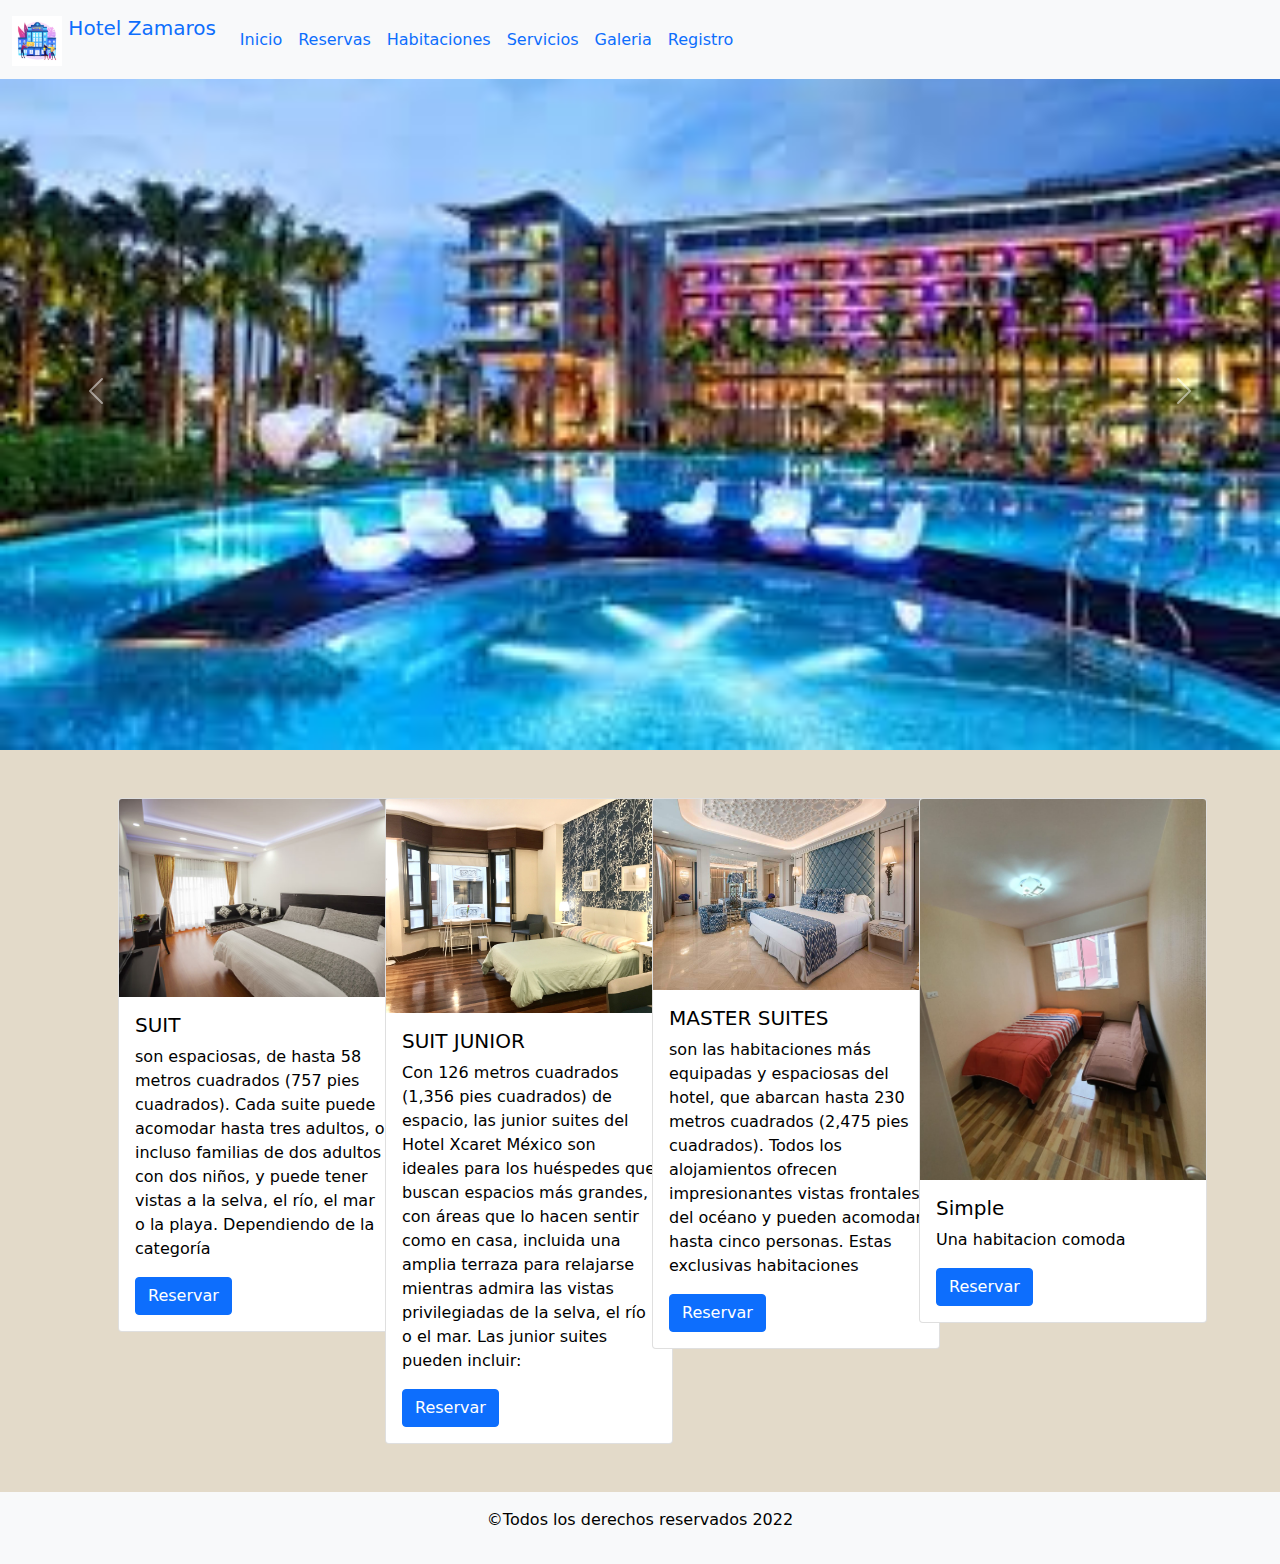
<file: index.html>
<!DOCTYPE html>
<html lang="en">
    <head>
    <meta charset="UTF-8">
    <meta http-equiv="X-UA-Compatible" content="IE=edge">
    <meta name="viewport" content="width=device-width, initial-scale=1.0">
    <title>Hotel</title>
    <link rel="stylesheet" href="css/bootstrap.min.css">


    <style>

    body
    {
    background:#E3DAC9;
    color:black;
    }

    </style>
    </head>

    <body>
    <header>
            <nav class="navbar navbar-expand-lg bg-light fixed-top">
                <div class="container-fluid">  <!-- Inicio del div contenedor principal-->
                    <a class="navbar-brand" href="#">
                        <img src="img/hotel.png" alt="" width="50" height="50" class="d-inline-block align-text-top">
                        Hotel Zamaros</a>
                    <button class="navbar-toggler" type="button" data-bs-toggle="collapse" data-bs-target="#navbarSupportedContent" aria-controls="navbarSupportedContent" aria-expanded="false" aria-label="Toggle navigation">
                        <span class="navbar-toggler-icon"></span>
                    </button>

                    <div class="collapse navbar-collapse" id="navbarSupportedContent"> <!-- Contenedor para generar efecto menu -->
                        <u1 class="navbar-nav me-auto mb-2 mb-lg-0">
                            <li class="nav-item"><a class="nav-link active" href="#">Inicio</a></li>
                            <li class="nav-item"><a class="nav-link" href="#">Reservas</a></li>
                            <li class="nav-item"><a class="nav-link" href="#">Habitaciones</a></li>
                            <li class="nav-item"><a class="nav-link" href="#">Servicios</a></li>
                            <li class="nav-item"><a class="nav-link" href="#">Galeria</a></li>
                            <li class="nav-item"><a class="nav-link" href="login.html">Registro</a></li>
                        </u1>
                    </div> <!-- Cierre del div efecto menu -->
                </div> <!-- Cierre del div contenedor principal -->
        </nav>
    </header>
    <hr>
    <section>
       
    <!-- Slide de imagenes -->
    <div id="carouselExampleControls" class="carousel slide" data-bs-ride="carousel"><!-- Contenedor principals de las imagenes -->
        <div class="carousel-inner"> <!-- Contenedor interno -->
            <div class="carousel-item active"> <!-- imagen 1 -->
                <img src="img/uno.png" class="d-block w-100">
            </div>
            <div class="carousel-item"> <!-- imagen 2 -->
                <img src="img/dos.png" class="d-block w-100">
            </div>
            <div class="carousel-item"> <!-- imagen 3 -->
                <img src="img/tres.png" class="d-block w-100">
            </div>
           
            <button class="carousel-control-prev" type="button" data-bs-target="#carouselExampleControls" data-bs-slide="prev">
                <span class="carousel-control-prev-icon" aria-hidden="true"></span>
                <span class="visually-hidden">Previous</span>
              </button>
              <button class="carousel-control-next" type="button" data-bs-target="#carouselExampleControls" data-bs-slide="next">
                <span class="carousel-control-next-icon" aria-hidden="true"></span>
                <span class="visually-hidden">Next</span>
              </button>
            
        </div>
    </div>

        <!-- Fin del slide -->


        <!-- Elemento para mostrar los cuadros de imagenes -->

        <div class="container p-5">
            <div class="row">

                <!-- Crear tres columnas -->
                <div class="col-md-3"> <!-- Columan 1 -->
                    <div class="card" style="width: 18rem;">
                        <img src="img/H1.png" class="card-img-top" alt="...">
                        <div class="card-body">
                          <h5 class="card-title">SUIT</h5>
                          <p class="card-text">son espaciosas, de hasta 58 metros cuadrados (757 pies cuadrados). Cada suite puede acomodar hasta tres adultos, o incluso familias de dos adultos con dos niños, y puede tener vistas a la selva, el río, el mar o la playa. Dependiendo de la categoría</p>
                          <a href="#" class="btn btn-primary">Reservar</a>
                        </div>
                      </div>
                </div>
                
                <div class="col-lg-3"> <!-- Columan 2 -->
                    <div class="card" style="width: 18rem;">
                        <img src="img/H2.PNG" class="card-img-top" alt="...">
                        <div class="card-body">
                          <h5 class="card-title">SUIT JUNIOR</h5>
                          <p class="card-text">Con 126 metros cuadrados (1,356 pies cuadrados) de espacio, las junior suites del Hotel Xcaret México son ideales para los huéspedes que buscan espacios más grandes, con áreas que lo hacen sentir como en casa, incluida una amplia terraza para relajarse mientras admira las vistas privilegiadas de la selva, el río o el mar. Las junior suites pueden incluir:</p>
                          <a href="#" class="btn btn-primary">Reservar</a>
                        </div>
                      </div>
                </div>
                
                <div class="col-lg-3"> <!-- Columan 3 -->
                    <div class="card" style="width: 18rem;">
                        <img src="img/H3.PNG" class="card-img-top" alt="...">
                        <div class="card-body">
                          <h5 class="card-title">MASTER SUITES </h5>
                          <p class="card-text">son las habitaciones más equipadas y espaciosas del hotel, que abarcan hasta 230 metros cuadrados (2,475 pies cuadrados). Todos los alojamientos ofrecen impresionantes vistas frontales del océano y pueden acomodar hasta cinco personas. Estas exclusivas habitaciones </p>
                          <a href="#" class="btn btn-primary">Reservar</a>
                        </div>
                      </div>
                </div>

                <div class="col-lg-3"> <!-- Columan 4 -->
                    <div class="card" style="width: 18rem;">
                        <img src="img/H4.PNG" class="card-img-top" alt="...">
                        <div class="card-body">
                          <h5 class="card-title">Simple</h5>
                          <p class="card-text">Una habitacion comoda</p>
                          <a href="#" class="btn btn-primary">Reservar</a>
                        </div>
                      </div>
                </div>
                

            </div>
        </div>


    </section>


    <footer class="container-fluid bg-light text-center p-3">
        <p>&copy;Todos los derechos reservados 2022</p>

    </footer>


    <script src="https://cdn.jsdelivr.net/npm/bootstrap@5.2.0-beta1/dist/js/bootstrap.bundle.min.js" integrity="sha384-pprn3073KE6tl6bjs2QrFaJGz5/SUsLqktiwsUTF55Jfv3qYSDhgCecCxMW52nD2" crossorigin="anonymous"></script>
</body>
</html>
</file>
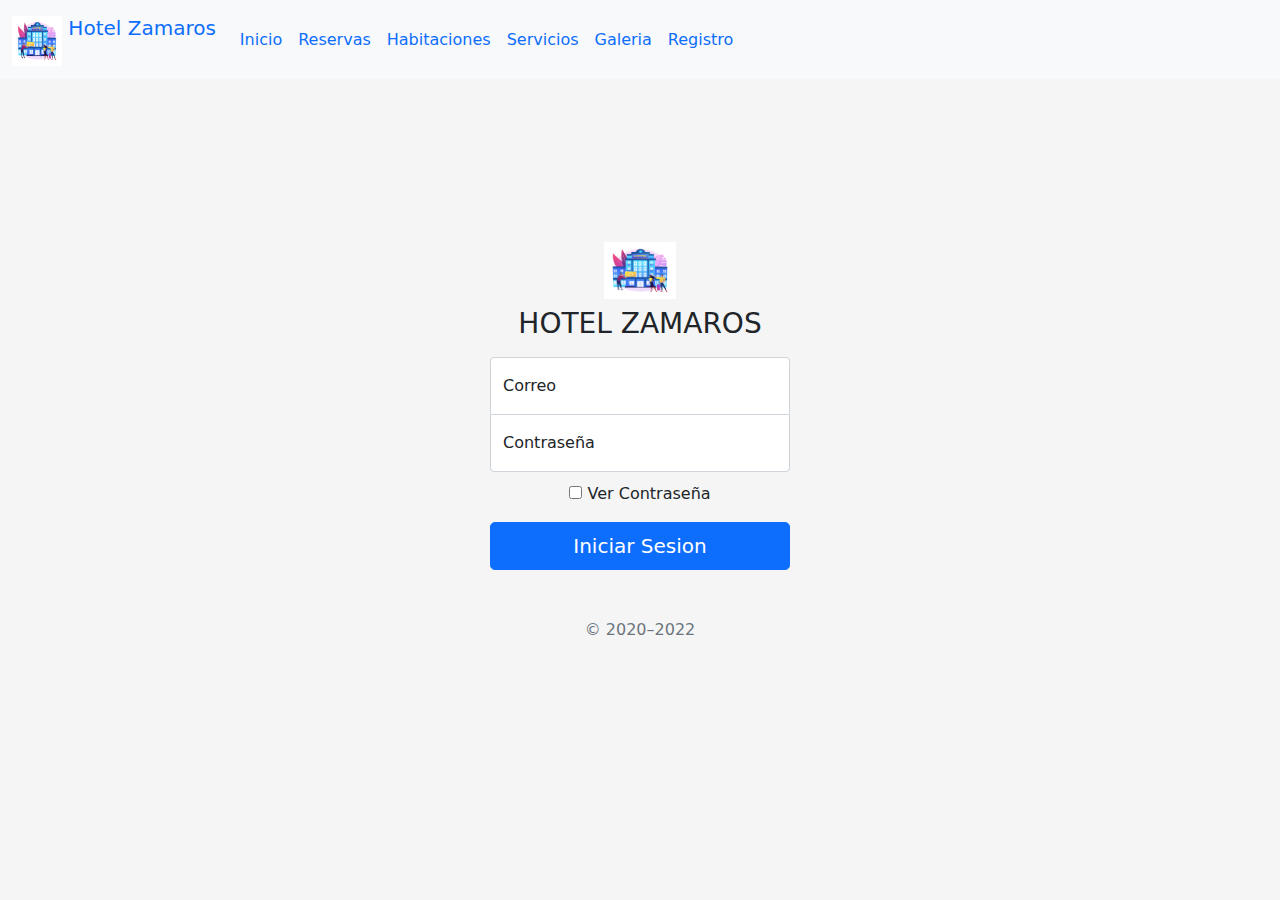
<file: login.html>
<!DOCTYPE html>
<html lang="en">
    <head>
        <title>Login</title>
        <meta charset="utf-8">
        <meta name="description" content="">
        <meta name="author" content="Mark Otto, Jacob Thornton, and Bootstrap contributors">
        <meta name="generator" content="Hugo 0.84.0">
        <link rel="stylesheet" href="css/bootstrap.css">
        <link href="css/signin.css" rel="stylesheet">
    
    </head>

    <body class="text-center">
      <header>
        <nav class="navbar navbar-expand-lg bg-light fixed-top">
            <div class="container-fluid">  <!-- Inicio del div contenedor principal-->
                <a class="navbar-brand" href="#">
                    <img src="img/hotel.png" alt="" width="50" height="50" class="d-inline-block align-text-top">
                    Hotel Zamaros</a>
                <button class="navbar-toggler" type="button" data-bs-toggle="collapse" data-bs-target="#navbarSupportedContent" aria-controls="navbarSupportedContent" aria-expanded="false" aria-label="Toggle navigation">
                    <span class="navbar-toggler-icon"></span>
                </button>

                <div class="collapse navbar-collapse" id="navbarSupportedContent"> <!-- Contenedor para generar efecto menu -->
                    <u1 class="navbar-nav me-auto mb-2 mb-lg-0">
                        <li class="nav-item"><a class="nav-link active" href="index.html">Inicio</a></li>
                        <li class="nav-item"><a class="nav-link" href="#">Reservas</a></li>
                        <li class="nav-item"><a class="nav-link" href="#">Habitaciones</a></li>
                        <li class="nav-item"><a class="nav-link" href="#">Servicios</a></li>
                        <li class="nav-item"><a class="nav-link" href="#">Galeria</a></li>
                        <li class="nav-item"><a class="nav-link" href="login.html">Registro</a></li>
                    </u1>
                </div> <!-- Cierre del div efecto menu -->
            </div> <!-- Cierre del div contenedor principal -->
    </nav>
</header>
<hr>
        
            <main class="form-signin w-100 m-auto">
                <form>
                  <img class="mb-2" src="img/hotel.png" alt="" width="72" height="57">
                  <h1 class="h3 mb-3 fw-normal">HOTEL ZAMAROS</h1>
              
                  <div class="form-floating">
                    <input type="email" class="form-control" id="floatingInput" placeholder="name@example.com">
                    <label for="floatingInput">Correo</label>
                  </div>
                  <div class="form-floating">
                    <input type="password" class="form-control" id="floatingPassword" placeholder="Password">
                    <label for="floatingPassword">Contraseña</label>
                  </div>
              
                  <div class="checkbox mb-3">
                    <label>
                      <input type="checkbox" value="remember-me"> Ver Contraseña
                    </label>
                  </div>
                  <button class="w-100 btn btn-lg btn-primary" type="submit">Iniciar Sesion</button>
                  <p class="mt-5 mb-3 text-muted">&copy; 2020–2022</p>
                </form>
              </main>
            
        <script src="https://cdn.jsdelivr.net/npm/bootstrap@5.2.0-beta1/dist/js/bootstrap.bundle.min.js" integrity="sha384-pprn3073KE6tl6bjs2QrFaJGz5/SUsLqktiwsUTF55Jfv3qYSDhgCecCxMW52nD2" crossorigin="anonymous"></script>
    </body>
</html>
</file>
<file: css/signin.css>
html,
body {
  height: 100%;
}

body {
  display: flex;
  align-items: center;
  padding-top: 40px;
  padding-bottom: 40px;
  background-color: #f5f5f5;
}

.form-signin {
  width: 100%;
  max-width: 330px;
  padding: 15px;
  margin: auto;
}

.form-signin .checkbox {
  font-weight: 400;
}

.form-signin .form-floating:focus-within {
  z-index: 2;
}

.form-signin input[type="email"] {
  margin-bottom: -1px;
  border-bottom-right-radius: 0;
  border-bottom-left-radius: 0;
}

.form-signin input[type="password"] {
  margin-bottom: 10px;
  border-top-left-radius: 0;
  border-top-right-radius: 0;
}
</file>
